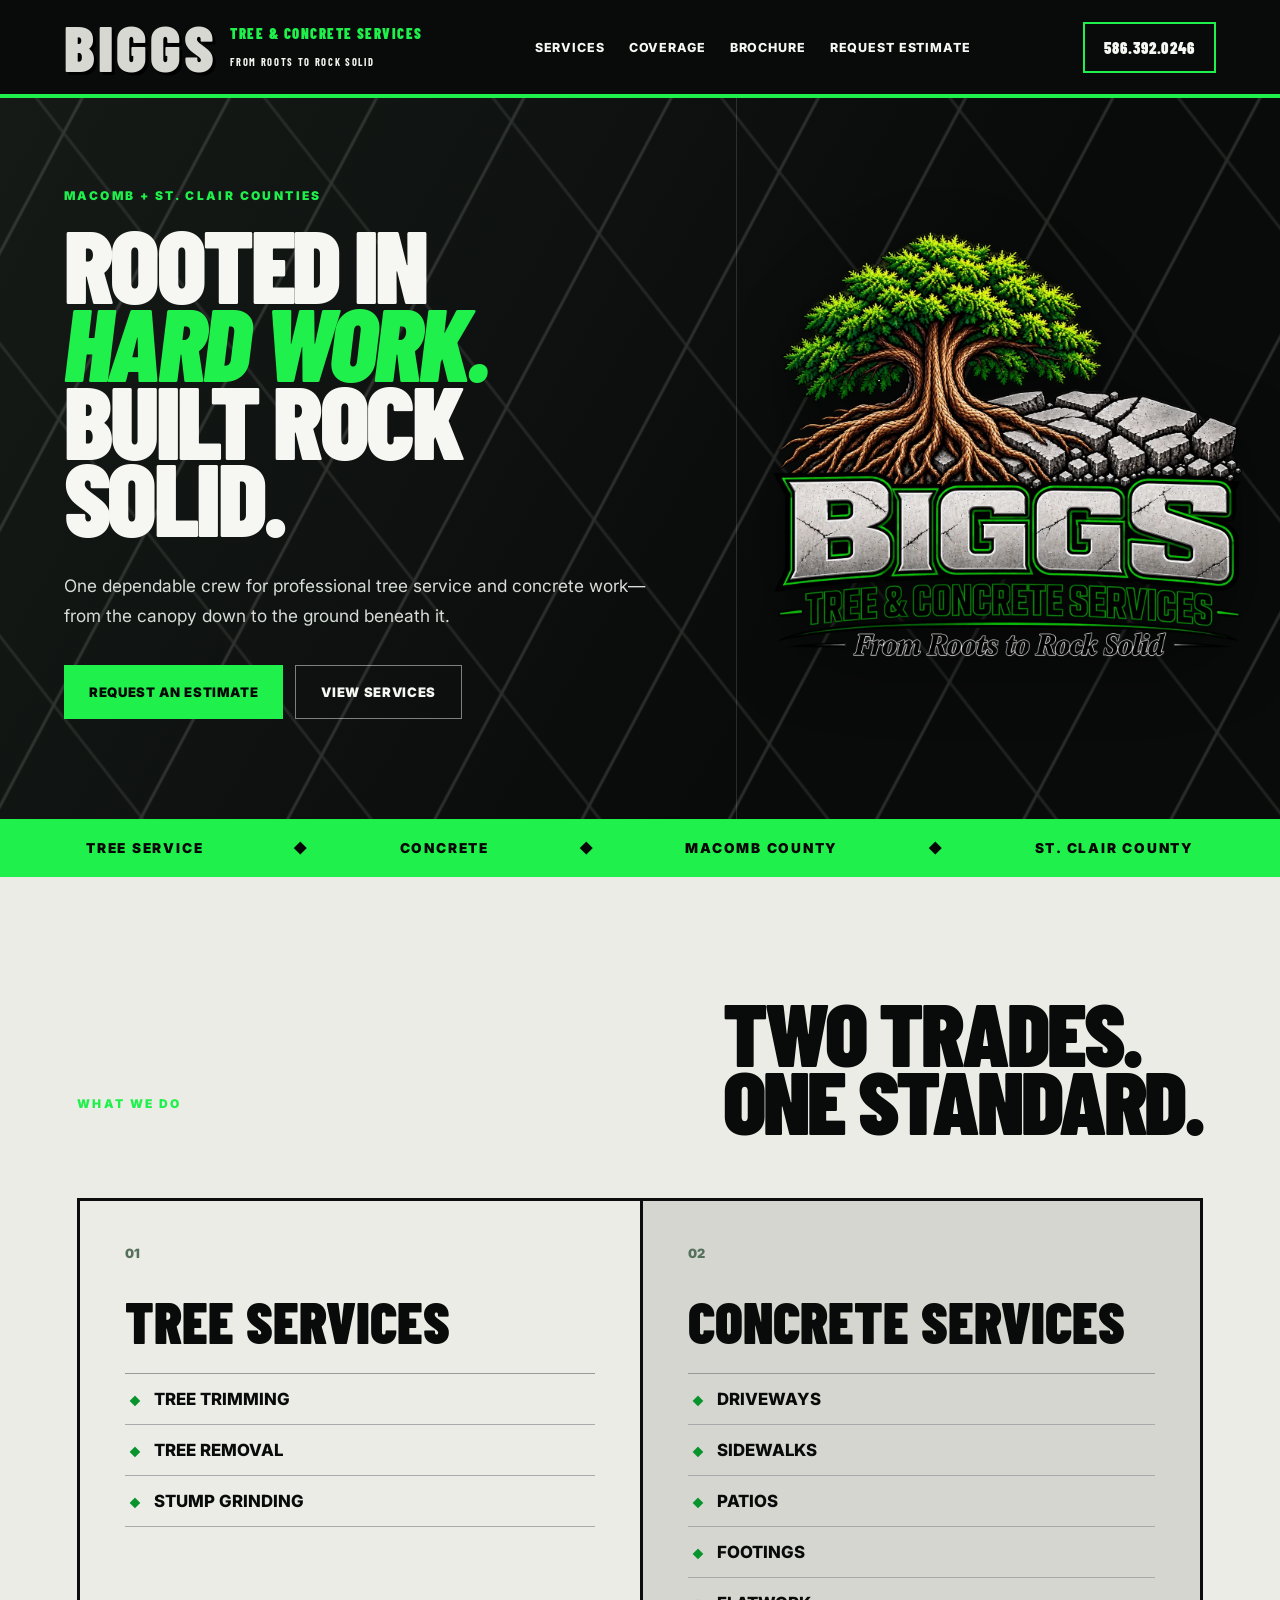
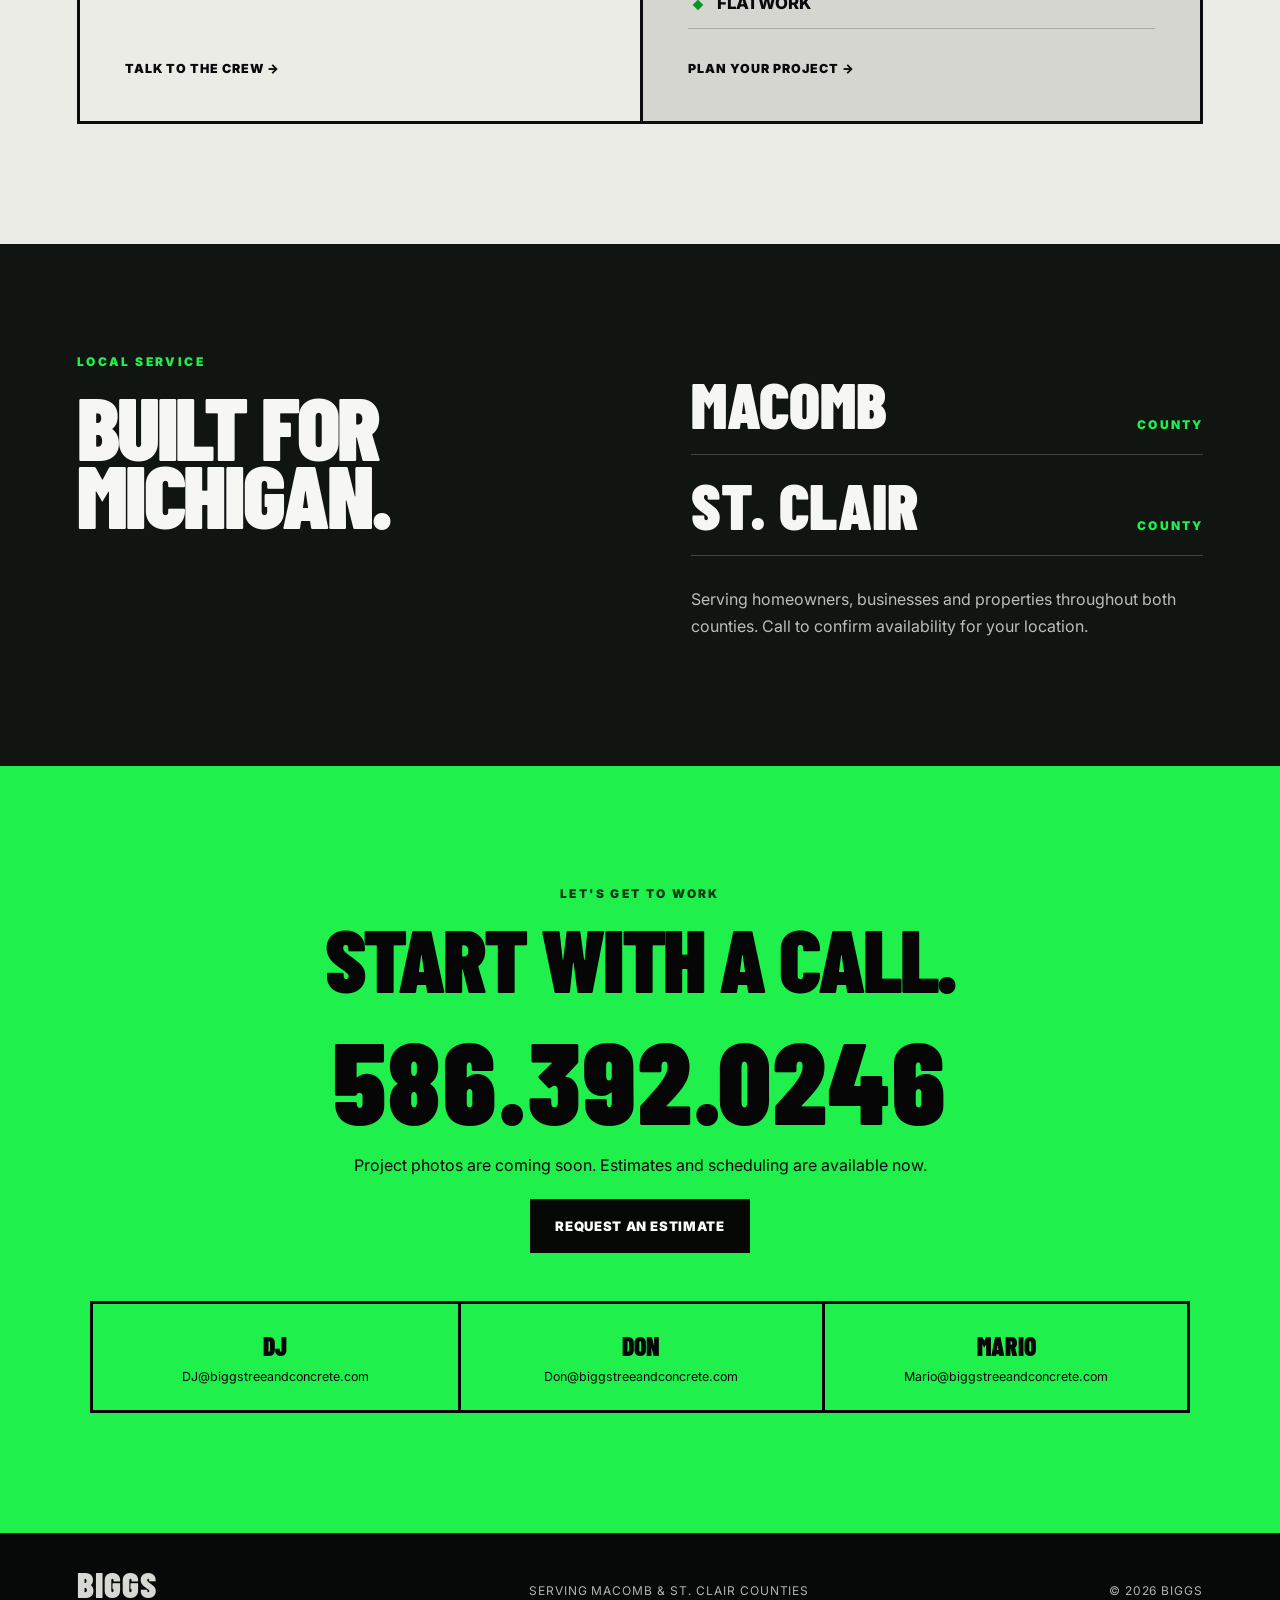
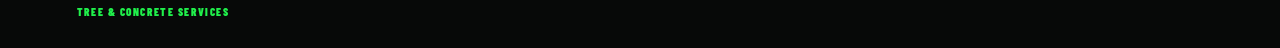
<file: index.html>
<!doctype html>
<html lang="en"><head><meta charset="UTF-8"><meta name="viewport" content="width=device-width,initial-scale=1"><title>BIGGS Tree & Concrete Services | Macomb & St. Clair Counties</title><meta name="description" content="Tree trimming, tree removal, stump grinding, driveways, sidewalks, patios, footings and flatwork across Macomb and St. Clair counties. Call 586.392.0246."><link rel="stylesheet" href="styles.css"></head>
<body>
<header><a class="logo" href="#top" aria-label="BIGGS home"><span class="logo-main">BIGGS</span><span class="logo-sub">TREE &amp; CONCRETE SERVICES</span><span class="logo-tag">FROM ROOTS TO ROCK SOLID</span></a><nav><a href="#services">Services</a><a href="#coverage">Coverage</a><a href="brochure.webp" target="_blank" rel="noopener">Brochure</a><a href="request.html">Request Estimate</a></nav><a class="phone" href="tel:+15863920246">586.392.0246</a></header>
<main>
<section class="hero" id="top"><div class="hero-copy"><p class="kicker">MACOMB + ST. CLAIR COUNTIES</p><h1>ROOTED IN<br><span>HARD WORK.</span><br>BUILT ROCK SOLID.</h1><p class="lead">One dependable crew for professional tree service and concrete work—from the canopy down to the ground beneath it.</p><div class="buttons"><a class="btn green" href="request.html">REQUEST AN ESTIMATE</a><a class="btn ghost" href="#services">VIEW SERVICES</a></div></div><div class="brand-panel"><img src="master-logo-transparent.webp" alt="BIGGS Tree and Concrete Services — From Roots to Rock Solid"></div></section>
<section class="stripe"><span>TREE SERVICE</span><i>◆</i><span>CONCRETE</span><i>◆</i><span>MACOMB COUNTY</span><i>◆</i><span>ST. CLAIR COUNTY</span></section>
<section class="services" id="services"><div class="section-title"><p class="kicker">WHAT WE DO</p><h2>TWO TRADES.<br>ONE STANDARD.</h2></div><div class="service-columns"><article><span class="number">01</span><h3>TREE SERVICES</h3><ul><li>Tree trimming</li><li>Tree removal</li><li>Stump grinding</li></ul><a href="tel:+15863920246">TALK TO THE CREW →</a></article><article><span class="number">02</span><h3>CONCRETE SERVICES</h3><ul><li>Driveways</li><li>Sidewalks</li><li>Patios</li><li>Footings</li><li>Flatwork</li></ul><a href="tel:+15863920246">PLAN YOUR PROJECT →</a></article></div></section>
<section class="coverage" id="coverage"><div><p class="kicker">LOCAL SERVICE</p><h2>BUILT FOR<br>MICHIGAN.</h2></div><div class="county-list"><div><strong>MACOMB</strong><span>COUNTY</span></div><div><strong>ST. CLAIR</strong><span>COUNTY</span></div><p>Serving homeowners, businesses and properties throughout both counties. Call to confirm availability for your location.</p></div></section>
<section class="contact" id="contact"><p class="kicker">LET'S GET TO WORK</p><h2>START WITH A CALL.</h2><a class="big-number" href="tel:+15863920246">586.392.0246</a><p class="contact-note">Project photos are coming soon. Estimates and scheduling are available now.</p><a class="btn request-dark" href="request.html">REQUEST AN ESTIMATE</a><div class="emails"><a href="mailto:DJ@biggstreeandconcrete.com"><b>DJ</b><span>DJ@biggstreeandconcrete.com</span></a><a href="mailto:Don@biggstreeandconcrete.com"><b>DON</b><span>Don@biggstreeandconcrete.com</span></a><a href="mailto:Mario@biggstreeandconcrete.com"><b>MARIO</b><span>Mario@biggstreeandconcrete.com</span></a></div></section>
</main><footer><div class="footer-logo">BIGGS <span>TREE &amp; CONCRETE SERVICES</span></div><p>Serving Macomb &amp; St. Clair counties</p><p>© 2026 BIGGS</p></footer><a class="mobile-call" href="tel:+15863920246">CALL 586.392.0246</a>
</body></html>
</file>
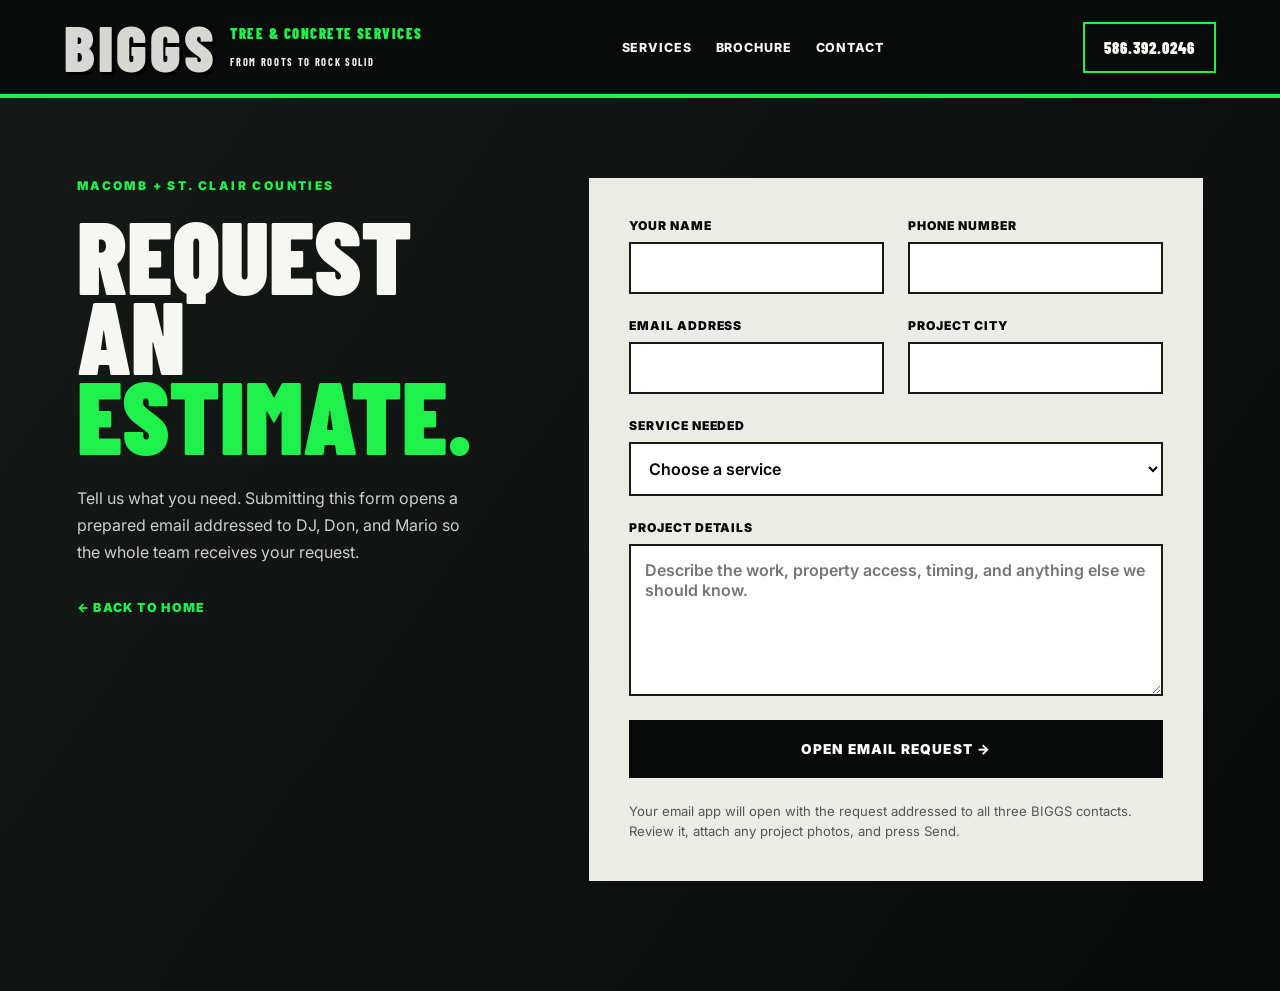
<file: request.html>
<!doctype html>
<html lang="en"><head><meta charset="UTF-8"><meta name="viewport" content="width=device-width,initial-scale=1"><title>Request an Estimate | BIGGS Tree & Concrete</title><meta name="description" content="Request an estimate from BIGGS Tree & Concrete Services."><link rel="stylesheet" href="styles.css"></head>
<body class="request-page"><header><a class="logo" href="index.html" aria-label="BIGGS home"><span class="logo-main">BIGGS</span><span class="logo-sub">TREE &amp; CONCRETE SERVICES</span><span class="logo-tag">FROM ROOTS TO ROCK SOLID</span></a><nav><a href="index.html#services">Services</a><a href="brochure.webp" target="_blank" rel="noopener">Brochure</a><a href="index.html#contact">Contact</a></nav><a class="phone" href="tel:+15863920246">586.392.0246</a></header>
<main class="request-shell"><section class="request-intro"><p class="kicker">MACOMB + ST. CLAIR COUNTIES</p><h1>REQUEST AN<br><span>ESTIMATE.</span></h1><p>Tell us what you need. Submitting this form opens a prepared email addressed to DJ, Don, and Mario so the whole team receives your request.</p><a href="index.html">← BACK TO HOME</a></section>
<form id="estimate-form" class="estimate-form"><div class="field"><label for="name">Your name</label><input id="name" name="name" required autocomplete="name"></div><div class="field"><label for="phone">Phone number</label><input id="phone" name="phone" required autocomplete="tel" inputmode="tel"></div><div class="field"><label for="email">Email address</label><input id="email" name="email" type="email" autocomplete="email"></div><div class="field"><label for="location">Project city</label><input id="location" name="location" required autocomplete="address-level2"></div><div class="field full"><label for="service">Service needed</label><select id="service" name="service" required><option value="">Choose a service</option><option>Tree trimming</option><option>Tree removal</option><option>Stump grinding</option><option>Driveway</option><option>Sidewalk</option><option>Patio</option><option>Footing</option><option>Flatwork</option><option>Other</option></select></div><div class="field full"><label for="details">Project details</label><textarea id="details" name="details" rows="6" required placeholder="Describe the work, property access, timing, and anything else we should know."></textarea></div><button type="submit">OPEN EMAIL REQUEST →</button><p class="form-note">Your email app will open with the request addressed to all three BIGGS contacts. Review it, attach any project photos, and press Send.</p></form></main>
<script>document.getElementById('estimate-form').addEventListener('submit',function(e){e.preventDefault();const f=new FormData(this);const subject='Estimate Request — '+f.get('service')+' — '+f.get('name');const body=['BIGGS Estimate Request','','Name: '+f.get('name'),'Phone: '+f.get('phone'),'Email: '+(f.get('email')||'Not provided'),'Project city: '+f.get('location'),'Service: '+f.get('service'),'','Project details:',f.get('details')].join('\n');window.location.href='mailto:DJ@biggstreeandconcrete.com,Don@biggstreeandconcrete.com,Mario@biggstreeandconcrete.com?subject='+encodeURIComponent(subject)+'&body='+encodeURIComponent(body)});</script>
</body></html>
</file>
<file: styles.css>
@import url('https://fonts.googleapis.com/css2?family=Barlow+Condensed:ital,wght@0,700;0,800;0,900;1,700&family=Inter:wght@400;600;800&display=swap');
:root{--green:#20f04b;--black:#070908;--charcoal:#141816;--concrete:#d8d8d2;--white:#f6f7f3}*{box-sizing:border-box}html{scroll-behavior:smooth}body{margin:0;background:var(--black);color:var(--white);font-family:Inter,Arial,sans-serif}a{color:inherit;text-decoration:none}header{min-height:98px;padding:14px 5vw;display:flex;align-items:center;justify-content:space-between;background:#080b09;border-bottom:4px solid var(--green);position:relative;z-index:5}.logo{display:grid;grid-template-columns:auto auto;align-items:center;line-height:.84}.logo-main{grid-row:1/3;font:900 clamp(2.8rem,5vw,4.8rem)/.78 'Barlow Condensed',Impact,sans-serif;letter-spacing:.045em;color:var(--concrete);text-shadow:3px 3px #000;margin-right:14px}.logo-sub{font:900 .92rem/1 'Barlow Condensed',sans-serif;letter-spacing:.1em;color:var(--green)}.logo-tag{font:700 .65rem/1 'Barlow Condensed',sans-serif;letter-spacing:.16em;margin-top:7px}nav{display:flex;gap:24px;font:800 .78rem Inter;text-transform:uppercase;letter-spacing:.07em}nav a:hover{color:var(--green)}.phone{padding:14px 19px;border:2px solid var(--green);font:900 1rem 'Barlow Condensed',sans-serif;letter-spacing:.07em}.hero{min-height:680px;display:grid;grid-template-columns:1.15fr .85fr;overflow:hidden;position:relative;background:linear-gradient(120deg,#151a17 0%,#090b0a 65%)}.hero:before{content:'';position:absolute;inset:0;opacity:.22;background:repeating-linear-gradient(118deg,transparent 0 70px,#9fa19b 72px 73px,transparent 75px 130px),repeating-linear-gradient(52deg,transparent 0 110px,#71746f 112px 113px,transparent 115px 180px)}.hero-copy{position:relative;z-index:1;padding:90px 5vw 100px}.kicker{margin:0 0 22px;color:var(--green);font:900 .75rem Inter;letter-spacing:.2em}.hero h1,.section-title h2,.coverage h2,.contact h2{margin:0;font:900 clamp(4.5rem,8vw,8.5rem)/.76 'Barlow Condensed',Impact,sans-serif;letter-spacing:-.035em}.hero h1 span{color:var(--green);font-style:italic}.lead{max-width:620px;margin:35px 0 0;color:#d7dcd8;font-size:1.08rem;line-height:1.7}.buttons{display:flex;gap:12px;flex-wrap:wrap;margin-top:35px}.btn{min-height:54px;padding:0 25px;display:inline-flex;align-items:center;justify-content:center;font:900 .82rem Inter;letter-spacing:.05em}.green{background:var(--green);color:#050705}.ghost{border:1px solid #ffffff77}.brand-panel{position:relative;z-index:1;display:flex;justify-content:center;align-items:center;border-left:1px solid #ffffff22;background:transparent;overflow:hidden;padding:34px}.brand-panel img{display:block;width:100%;height:100%;max-width:720px;max-height:620px;object-fit:contain;filter:drop-shadow(0 18px 28px #0008)}.stripe{min-height:58px;padding:0 4vw;background:var(--green);color:#050605;display:flex;align-items:center;justify-content:space-around;gap:20px;overflow:hidden;white-space:nowrap;font:900 .85rem Inter;letter-spacing:.13em}.stripe i{font-style:normal}.services{padding:120px 6vw;background:#ecece7;color:#090b0a}.section-title{display:flex;align-items:end;justify-content:space-between;margin-bottom:65px}.section-title h2,.coverage h2,.contact h2{font-size:clamp(4rem,7vw,7.5rem)}.service-columns{display:grid;grid-template-columns:1fr 1fr;border:3px solid #0c0d0c}.service-columns article{padding:45px;min-height:500px;display:flex;flex-direction:column}.service-columns article+article{border-left:3px solid #0c0d0c;background:#d6d6d0}.number{font:900 .8rem Inter;color:#55715c}.service-columns h3{margin:35px 0 25px;font:900 clamp(2.8rem,4.5vw,5rem)/.9 'Barlow Condensed',Impact,sans-serif}.service-columns ul{list-style:none;margin:0;padding:0;border-top:1px solid #999}.service-columns li{padding:15px 4px;border-bottom:1px solid #aaa;font:800 1.05rem Inter;text-transform:uppercase}.service-columns li:before{content:'◆';margin-right:13px;color:#07942c;font-size:.7rem}.service-columns a{margin-top:auto;padding-top:32px;font:900 .78rem Inter;letter-spacing:.08em}.coverage{padding:110px 6vw;display:grid;grid-template-columns:1fr 1fr;gap:8vw;background:#111512}.county-list{align-self:end}.county-list div{padding:18px 0;border-bottom:1px solid #ffffff32;display:flex;justify-content:space-between;align-items:baseline}.county-list strong{font:900 clamp(2.8rem,5vw,5rem)/1 'Barlow Condensed',Impact}.county-list span{color:var(--green);font:900 .75rem Inter;letter-spacing:.18em}.county-list p{margin-top:30px;color:#b8c0ba;line-height:1.7}.contact{padding:120px 6vw;text-align:center;background:var(--green);color:#050605}.contact .kicker{color:#073a15}.big-number{display:block;margin:30px auto 18px;font:900 clamp(3.4rem,9vw,9rem)/1 'Barlow Condensed',Impact,sans-serif;letter-spacing:.02em}.contact-note{margin-bottom:24px}.request-dark{margin-bottom:48px;background:#060806;color:#fff}.emails{max-width:1100px;margin:auto;display:grid;grid-template-columns:repeat(3,1fr);border:3px solid}.emails a{padding:26px 15px;display:flex;flex-direction:column;gap:8px;min-width:0}.emails a+a{border-left:3px solid}.emails b{font:900 1.6rem 'Barlow Condensed'}.emails span{font-size:.78rem;overflow-wrap:anywhere}footer{min-height:110px;padding:30px 6vw;display:flex;justify-content:space-between;align-items:center;color:#aeb5af;font-size:.75rem;text-transform:uppercase;letter-spacing:.08em}.footer-logo{font:900 2.2rem 'Barlow Condensed';color:var(--concrete)}.footer-logo span{display:block;color:var(--green);font-size:.7rem;letter-spacing:.14em}.mobile-call{display:none}
@media(max-width:850px){header{min-height:80px;padding:10px 18px}.logo-main{font-size:2.8rem}.logo-sub{font-size:.68rem}.logo-tag{display:none}nav,.phone{display:none}.hero{grid-template-columns:1fr;min-height:auto}.hero-copy{padding:75px 22px 85px}.hero h1{font-size:clamp(4rem,18vw,6.7rem)}.brand-panel{display:none}.btn{width:100%}.stripe{justify-content:flex-start;overflow-x:auto}.services,.coverage,.contact{padding:80px 22px}.section-title,.coverage{display:block}.section-title h2,.coverage h2,.contact h2{font-size:clamp(3.8rem,16vw,6rem)}.service-columns{grid-template-columns:1fr}.service-columns article{padding:30px;min-height:430px}.service-columns article+article{border-left:0;border-top:3px solid}.county-list{margin-top:45px}.emails{grid-template-columns:1fr}.emails a+a{border-left:0;border-top:3px solid}footer{padding-bottom:95px;flex-direction:column;text-align:center;gap:16px}.mobile-call{position:fixed;z-index:20;display:flex;align-items:center;justify-content:center;left:12px;right:12px;bottom:12px;height:56px;background:var(--green);color:#040504;font:900 1rem Inter;box-shadow:0 10px 35px #0009}}
.request-shell{min-height:calc(100vh - 98px);padding:80px 6vw 110px;display:grid;grid-template-columns:.8fr 1.2fr;gap:8vw;background:linear-gradient(125deg,#151a17,#080a09)}.request-intro h1{margin:0;font:900 clamp(4.5rem,8vw,8rem)/.78 'Barlow Condensed',Impact,sans-serif}.request-intro h1 span{color:var(--green)}.request-intro>p:not(.kicker){max-width:500px;margin:30px 0;color:#cbd0cc;line-height:1.7}.request-intro>a{font:900 .78rem Inter;letter-spacing:.1em;color:var(--green)}.estimate-form{align-self:start;padding:40px;background:#ecece7;color:#080a09;display:grid;grid-template-columns:1fr 1fr;gap:24px}.field{display:flex;flex-direction:column;gap:9px}.field.full{grid-column:1/-1}.field label{font:900 .76rem Inter;text-transform:uppercase;letter-spacing:.08em}.field input,.field select,.field textarea{width:100%;border:2px solid #181a18;background:#fff;padding:14px;font:600 1rem Inter;border-radius:0}.field textarea{resize:vertical}.estimate-form button{grid-column:1/-1;min-height:58px;border:0;background:#080a09;color:#fff;font:900 .85rem Inter;letter-spacing:.08em;cursor:pointer}.estimate-form button:hover{background:#153f20}.form-note{grid-column:1/-1;margin:0;color:#555;font-size:.82rem;line-height:1.5}
@media(max-width:850px){.request-shell{grid-template-columns:1fr;padding:65px 22px 80px}.request-intro h1{font-size:clamp(4rem,18vw,6.3rem)}.estimate-form{padding:25px;grid-template-columns:1fr}.field.full,.estimate-form button,.form-note{grid-column:1}}
</file>
